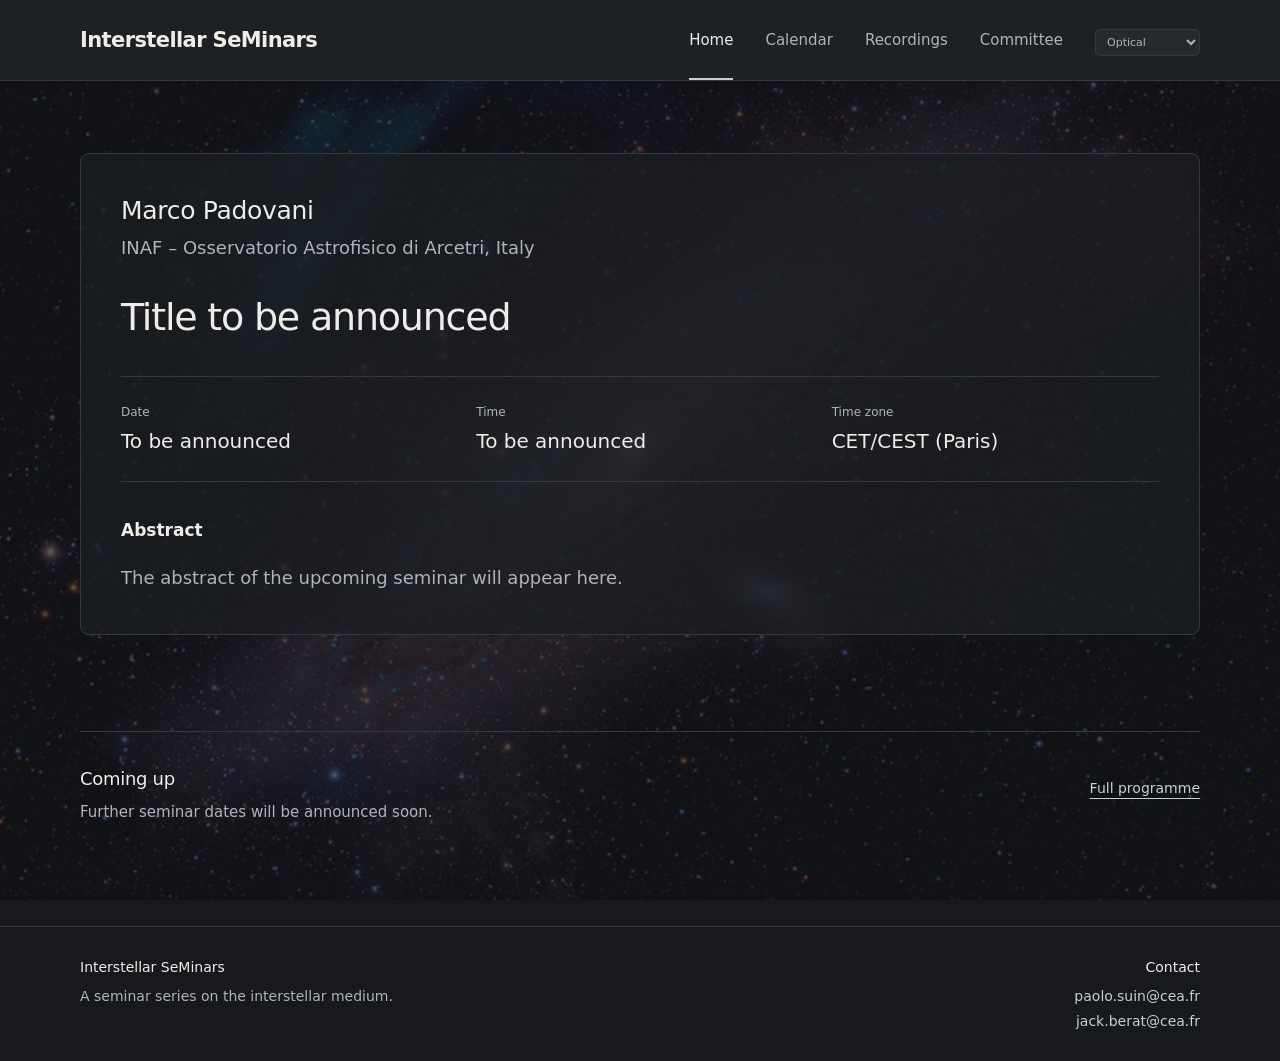
<file: index.html>
<!doctype html>
<html lang="en">

<head>
  <meta charset="utf-8">
  <meta name="viewport" content="width=device-width, initial-scale=1">

  <meta
    name="description"
    content="Interstellar SeMinars: upcoming seminars, calendar, recordings and scientific organising committee."
  >

  <title>Interstellar SeMinars</title>

  <!-- Stylesheet -->
  <link rel="stylesheet" href="css/style.css">

  <!-- Main JavaScript module -->
  <script type="module" src="js/main.js"></script>
</head>

<body>

  <!-- Accessibility -->
  <a class="skip" href="#main-content">
    Skip to content
  </a>

  <!-- ==========================================
       Header and navigation
       ========================================== -->

  <header>
    <div class="header-inner">

      <a class="brand" href="#home">
        Interstellar SeMinars
      </a>

      <nav aria-label="Main navigation">
        <a href="#home" aria-current="page">Home</a>
        <a href="#calendar">Calendar</a>
        <a href="#past-talks">Recordings</a>
        <a href="#soc">Committee</a>
      </nav>

      <!-- Multiwavelength Andromeda selector -->
      <div class="wavelength-selector">

        <select
          id="wavelength-select"
          aria-label="Andromeda background wavelength"
        >
          <option value="optical">Optical</option>
          <option value="infrared">Infrared</option>
          <option value="uv">UV</option>
          <option value="radio">Radio</option>
          <option value="xray">X-ray</option>
          <option value="composite">Composite</option>
        </select>

      </div>

    </div>
  </header>

  <!-- ==========================================
       Multiwavelength Andromeda background
       ========================================== -->

  <div class="galaxy-background" aria-hidden="true">
    <div class="galaxy-layer galaxy-layer-a"></div>
    <div class="galaxy-layer galaxy-layer-b"></div>
  </div>

  <!-- ==========================================
       Main content
       ========================================== -->

  <main
    class="container"
    id="main-content"
    tabindex="-1"
  >

    <!-- ========================================
         HOME — Featured upcoming seminar
         ======================================== -->

    <section
      class="view"
      id="home"
      aria-labelledby="home-title"
    >

      <article
        class="talk"
        id="featured-talk"
        aria-labelledby="home-title"
      >

        <!-- Speaker and affiliation -->
        <div class="featured-presenter">

          <h2 id="featured-speaker">
            Speaker to be announced
          </h2>

          <p id="featured-affiliation">
            Affiliation to be announced
          </p>

        </div>

        <!-- Seminar title -->
        <h1 id="home-title" tabindex="-1">
          Title to be announced
        </h1>

        <!-- Date, time and time zone -->
        <dl class="details">

          <div>
            <dt>Date</dt>
            <dd id="featured-date">
              To be announced
            </dd>
          </div>

          <div>
            <dt>Time</dt>
            <dd id="featured-time">
              To be announced
            </dd>
          </div>

          <div>
            <dt>Time zone</dt>
            <dd id="featured-timezone">
              CET/CEST (Paris)
            </dd>
          </div>

        </dl>

        <!-- Abstract -->
        <div class="abstract">

          <h3>Abstract</h3>

          <p id="featured-abstract">
            The abstract of the upcoming seminar will appear here.
          </p>

        </div>

        <!-- Meeting and other links -->
        <div
          class="seminar-actions"
          id="featured-actions"
        ></div>

      </article>

      <!-- Additional upcoming seminars -->
      <div class="following">

        <div>
          <h2>Coming up</h2>

          <p id="following-text">
            Further seminar dates will be announced soon.
          </p>
        </div>

        <a class="text-link" href="#calendar">
          Full programme
        </a>

      </div>

    </section>

    <!-- ========================================
         CALENDAR — Upcoming seminar directory
         ======================================== -->

    <section
      class="view"
      id="calendar"
      aria-labelledby="calendar-title"
      hidden
    >

      <h1 id="calendar-title" tabindex="-1">
        Calendar
      </h1>

      <p class="lead">
        Upcoming seminars, listed in programme order.
      </p>

      <!-- Populated by js/seminars.js -->
      <div id="calendar-content">

        <div class="empty">
          <strong>
            Seminar dates to be announced
          </strong>

          <p>
            The programme will be listed as talks are confirmed.
          </p>
        </div>

      </div>

    </section>

    <!-- ========================================
         RECORDINGS — Timeline archive
         ======================================== -->

    <section
      class="view"
      id="past-talks"
      aria-labelledby="past-title"
      hidden
    >

      <h1 id="past-title" tabindex="-1">
        Recordings
      </h1>

      <p class="lead">
        Recordings of previous Interstellar SeMinars talks.
      </p>

      <!--
        Populated automatically by js/seminars.js.

        Only past seminars with a valid recording_url
        are displayed.

        Entries are grouped by year and ordered
        from newest to oldest.
      -->
      <div id="past-content"></div>

      <!-- Recording access information -->
      <div class="restricted">

        <p>
          Recordings are available to registered participants.
          Please sign in with your authorised account
          to watch them.
        </p>

      </div>

    </section>

    <!-- ========================================
         SCIENTIFIC ORGANISING COMMITTEE
         ======================================== -->

    <section
      class="view"
      id="soc"
      aria-labelledby="soc-title"
      hidden
    >

      <h1 id="soc-title" tabindex="-1">
        Scientific Organising Committee
      </h1>

      <p class="lead">
        The team behind Interstellar SeMinars.
      </p>

      <!-- Populated by js/committee.js -->
      <div
        class="committee-grid"
        id="committee-grid"
      ></div>

    </section>

    <!-- JavaScript fallback -->
    <noscript>
      <p>
        Please enable JavaScript to view seminar information
        and navigate this website.
      </p>
    </noscript>

  </main>

  <!-- ==========================================
       Footer
       ========================================== -->

  <footer>

    <div class="footer-inner">

      <div>

        <p class="footer-brand">
          Interstellar SeMinars
        </p>

        <p
          class="footer-caption"
          id="site-description"
        >
          A seminar series on the interstellar medium.
        </p>

      </div>

      <div class="contact">

        <strong>Contact</strong>

        <!--
          Populated from data/site.json.
          Both email addresses become clickable.
        -->
        <p id="site-contact">
          Contact email to be added
        </p>

      </div>

    </div>

  </footer>

</body>
</html>
</file>
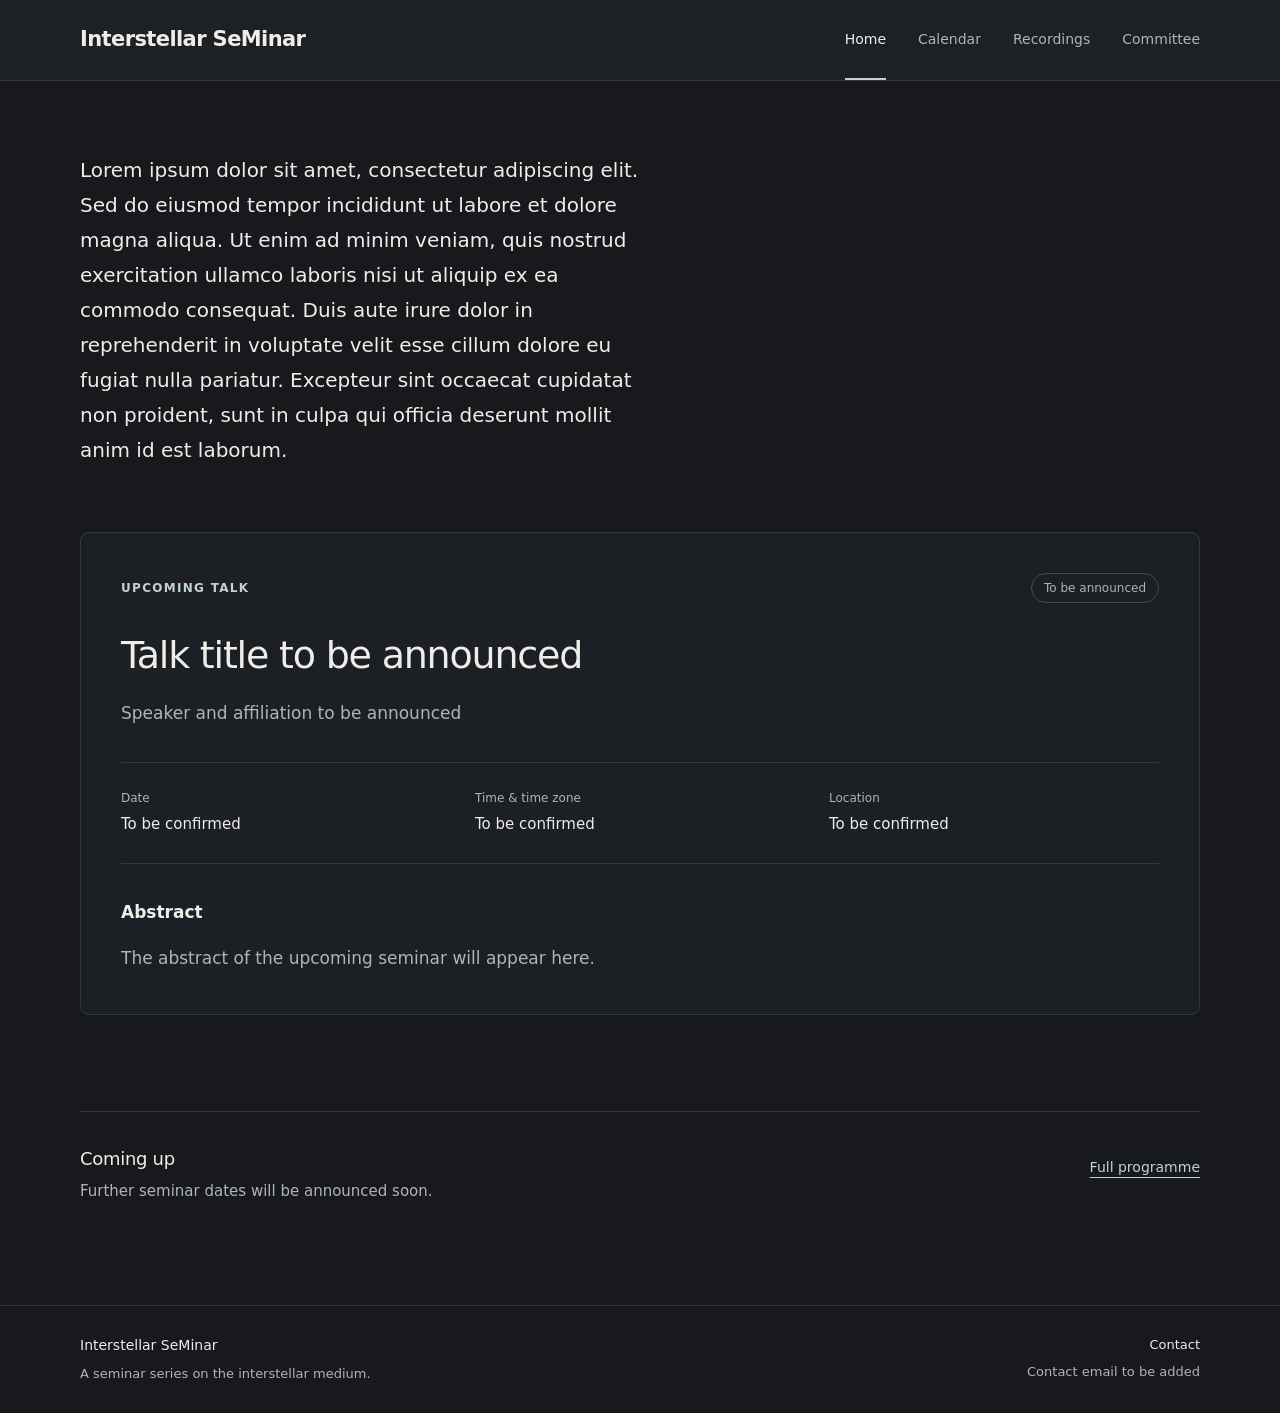
<file: interstellar-seminar.html>
<!doctype html>
<html lang="en">
<head>
<meta charset="utf-8"><meta name="viewport" content="width=device-width,initial-scale=1">
<meta name="description" content="Interstellar SeMinar: upcoming seminars, calendar, past talks and scientific organising committee.">
<title>Interstellar SeMinar</title>
<style>
:root{color-scheme:dark;--bg:#17191c;--text:#eeeDE8;--muted:#b0b4ba;--line:#35393e;--accent:#c1d4cb}*{box-sizing:border-box}body{margin:0;background:var(--bg);color:var(--text);font-family:system-ui,-apple-system,BlinkMacSystemFont,"Segoe UI",sans-serif;font-size:17px;line-height:1.7}a{color:inherit;text-decoration:none}a:focus-visible,button:focus-visible{outline:2px solid var(--accent);outline-offset:5px}.skip{position:fixed;top:-100px;left:20px;padding:10px 20px;background:var(--text);color:var(--bg);z-index:10}.skip:focus{top:10px}header{background:#1d2024;border-bottom:1px solid var(--line)}.header-inner,.container,.footer-inner{width:min(1120px,calc(100% - 80px));margin:auto}.header-inner{min-height:80px;display:flex;align-items:center;justify-content:space-between;gap:36px}.brand{font-size:21px;letter-spacing:-.6px;font-weight:550;white-space:nowrap}nav{display:flex;gap:32px;align-self:stretch}nav a{display:flex;align-items:center;position:relative;color:var(--muted);font-size:14px;min-height:48px;transition:color .15s}nav a:hover,nav a[aria-current]{color:var(--text)}nav a[aria-current]:after{content:"";position:absolute;height:2px;bottom:0;left:0;right:0;background:var(--accent)}main{min-height:calc(100svh - 215px)}.view{padding:58px 0 80px}.view[hidden]{display:none}p{margin:0 0 20px}.series-intro{color:var(--muted);font-size:15px;padding-bottom:30px;margin-bottom:40px;border-bottom:1px solid var(--line)}.kicker{color:var(--accent);font-size:12px;font-weight:600;letter-spacing:1.3px;text-transform:uppercase;margin:0 0 20px}h1{font-size:clamp(32px,4vw,46px);font-weight:450;line-height:1.2;letter-spacing:-1.2px;margin:0 0 22px;max-width:750px}h2{font-size:20px;line-height:1.4;font-weight:500;letter-spacing:-.3px;margin:0 0 16px}h3{font-size:16px;margin:0 0 12px;font-weight:550}.lead,.speaker{color:var(--muted);max-width:680px}.speaker{font-size:17px;margin:0}.talk{display:grid;grid-template-columns:minmax(0,1fr) 270px;column-gap:70px;row-gap:34px}.talk-heading{grid-column:1;grid-row:1}.abstract{grid-column:1;grid-row:2;max-width:65ch}.abstract p{color:var(--muted);margin:0}.practical{grid-column:2;grid-row:1 / span 2;border-left:1px solid var(--line);padding-left:30px;align-self:start}.practical h2{font-size:16px;margin:0 0 23px}.details{margin:0;display:grid;gap:20px}.details dt{font-size:12px;color:var(--muted);margin-bottom:4px}.details dd{margin:0;font-size:15px}.text-link{color:var(--accent);display:inline-block;font-size:14px;text-decoration:underline;text-underline-offset:5px;padding:10px 0;margin-top:20px}.following{border-top:1px solid var(--line);margin-top:60px;padding-top:28px;display:flex;justify-content:space-between;gap:30px}.following h2{font-size:18px;margin-bottom:8px}.following p{font-size:15px;color:var(--muted);margin:0}.following .text-link{margin:0;align-self:start;white-space:nowrap}.empty,.committee,.restricted{border-top:1px solid var(--line);margin-top:35px;padding:30px 0;color:var(--muted)}.empty strong{display:block;color:var(--text);font-size:18px;font-weight:500;margin-bottom:8px}.empty p,.committee p{margin:0}.restricted{max-width:680px}.restricted h2,.committee h2{color:var(--text)}.restricted small{display:block;font-size:14px}.restricted p{max-width:60ch}footer{border-top:1px solid var(--line)}.footer-inner{display:flex;justify-content:space-between;gap:30px;padding:28px 0}.footer-brand{font-size:14px;margin:0 0 5px}.footer-caption,.contact{font-size:13px;color:var(--muted);margin:0}.contact strong{color:var(--text);display:block;font-weight:500;margin-bottom:5px}.contact p{margin:0}.contact{text-align:right}h1:focus{outline:none}@media(max-width:760px){.header-inner,.container,.footer-inner{width:calc(100% - 40px)}.header-inner{flex-wrap:wrap;gap:0;padding-top:20px}.brand{font-size:20px}nav{width:100%;gap:0;justify-content:space-between;margin-top:10px}nav a{font-size:13px;padding:13px 0}.view{padding:32px 0 48px}.series-intro{padding-bottom:24px;margin-bottom:28px}.talk{grid-template-columns:1fr;gap:28px}.talk-heading{grid-row:1}.practical{grid-column:1;grid-row:2;border-left:0;border-top:1px solid var(--line);padding:22px 0 0}.practical h2{margin-bottom:18px}.details{grid-template-columns:1fr 1fr;gap:18px}.abstract{grid-row:3}.practical .text-link{margin-top:10px}.following{margin-top:40px;flex-direction:column;gap:10px}.footer-inner{flex-direction:column;gap:20px}.contact{text-align:left}}@media(prefers-reduced-motion:reduce){*{transition:none!important}}

/* More breathing room around the featured seminar. */
.view{padding-top:72px;padding-bottom:100px}
.series-intro{padding-bottom:32px;margin-bottom:62px}
.talk{grid-template-columns:minmax(0,1fr) 230px;column-gap:110px;row-gap:58px}
.talk-heading h1{margin-bottom:30px;font-size:clamp(32px,3.5vw,42px);line-height:1.3}
.kicker{margin-bottom:25px}
.abstract{max-width:58ch}
.abstract h2{margin-bottom:22px}
.abstract p{line-height:1.85}
.practical{padding-left:32px}
.practical h2{margin-bottom:30px}
.details{gap:28px}
.following{margin-top:96px;padding-top:34px}
@media(max-width:900px) and (min-width:761px){.talk{column-gap:55px;grid-template-columns:minmax(0,1fr) 220px}}
@media(max-width:760px){.view{padding-top:38px;padding-bottom:64px}.series-intro{margin-bottom:40px;padding-bottom:28px}.talk{grid-template-columns:1fr;row-gap:40px}.talk-heading h1{margin-bottom:24px}.practical{padding:28px 0 0}.practical h2{margin-bottom:24px}.details{gap:22px}.following{margin-top:60px;padding-top:28px}}

/* Framed seminar layout, with generous internal spacing. */
.talk{display:block;padding:40px;background:#1c1f23;border:1px solid var(--line);border-radius:9px}
.talk-top{display:flex;justify-content:space-between;align-items:center;gap:20px;margin-bottom:30px}
.talk-top .kicker{margin:0}
.status{font-size:12px;color:var(--muted);border:1px solid #454b51;border-radius:20px;padding:4px 12px;white-space:nowrap}
.talk h1{font-size:clamp(28px,3.3vw,38px);margin-bottom:20px}
.talk .speaker{margin-bottom:34px}
.talk .details{grid-template-columns:repeat(3,minmax(0,1fr));gap:24px;padding:25px 0;border-top:1px solid var(--line);border-bottom:1px solid var(--line);margin-bottom:34px}
.talk .abstract{max-width:65ch}
.talk .abstract h3{font-size:17px;margin-bottom:16px}
@media(max-width:760px){.talk{padding:24px}.talk-top{gap:12px;flex-wrap:wrap;margin-bottom:26px}.talk .details{grid-template-columns:1fr;gap:20px}.talk .speaker{margin-bottom:28px}}

/* Compact, readable introduction to the seminar series. */
.series-intro{max-width:560px;font-size:20px;line-height:1.75;color:var(--text);padding-bottom:0;border-bottom:0;margin:0 0 64px;text-wrap:pretty}
@media(max-width:760px){.series-intro{max-width:100%;font-size:18px;line-height:1.75;margin-bottom:44px}}
</style>
</head>
<body>
<a class="skip" href="#main-content">Skip to content</a>
<header><div class="header-inner"><a class="brand" href="#home">Interstellar SeMinar</a><nav aria-label="Main navigation"><a href="#home" aria-current="page">Home</a><a href="#calendar">Calendar</a><a href="#past-talks">Recordings</a><a href="#soc">Committee</a></nav></div></header>
<main class="container" id="main-content" tabindex="-1">
<section class="view" id="home" aria-labelledby="home-title">
<p class="series-intro">Lorem ipsum dolor sit amet, consectetur adipiscing elit. Sed do eiusmod tempor incididunt ut labore et dolore magna aliqua. Ut enim ad minim veniam, quis nostrud exercitation ullamco laboris nisi ut aliquip ex ea commodo consequat. Duis aute irure dolor in reprehenderit in voluptate velit esse cillum dolore eu fugiat nulla pariatur. Excepteur sint occaecat cupidatat non proident, sunt in culpa qui officia deserunt mollit anim id est laborum.</p>
<article class="talk" aria-labelledby="home-title"><div class="talk-top"><p class="kicker">Upcoming talk</p><span class="status">To be announced</span></div><h1 id="home-title" tabindex="-1">Talk title to be announced</h1><p class="speaker">Speaker and affiliation to be announced</p><dl class="details"><div><dt>Date</dt><dd>To be confirmed</dd></div><div><dt>Time &amp; time zone</dt><dd>To be confirmed</dd></div><div><dt>Location</dt><dd>To be confirmed</dd></div></dl><div class="abstract"><h3>Abstract</h3><p>The abstract of the upcoming seminar will appear here.</p></div></article>
<div class="following"><div><h2>Coming up</h2><p>Further seminar dates will be announced soon.</p></div><a class="text-link" href="#calendar">Full programme</a></div>
</section>
<section class="view" id="calendar" aria-labelledby="calendar-title" hidden><p class="kicker">Schedule</p><h1 id="calendar-title" tabindex="-1">Calendar</h1><p class="lead">Upcoming seminars, listed in date order.</p><div class="empty"><strong>Seminar dates to be announced</strong><p>The programme will be listed by month as talks are confirmed.</p></div></section>
<section class="view" id="past-talks" aria-labelledby="past-title" hidden><p class="kicker">Video repository</p><h1 id="past-title" tabindex="-1">Recordings</h1><p class="lead">Recordings of previous Interstellar SeMinar talks.</p><div class="restricted"><h2>Member access</h2><p>The video repository will be available to authorised participants.</p><small>Member sign-in will be available when the first recordings are published.</small></div></section>
<section class="view" id="soc" aria-labelledby="soc-title" hidden><p class="kicker">SOC</p><h1 id="soc-title" tabindex="-1">Scientific Organising Committee</h1><p class="lead">The team behind Interstellar SeMinar.</p><div class="committee"><h2>Committee members</h2><p>Names and affiliations to be announced.</p></div></section>
<noscript><p>Please enable JavaScript to navigate between the pages in this preview.</p></noscript>
</main>
<footer><div class="footer-inner"><div><p class="footer-brand">Interstellar SeMinar</p><p class="footer-caption">A seminar series on the interstellar medium.</p></div><div class="contact"><strong>Contact</strong><p>Contact email to be added</p></div></div></footer>
<script>
// Local preview navigation. Protected recordings must be served by an authenticated
// hosting service; do not embed private video URLs or credentials in this file.
(()=>{const pages=[...document.querySelectorAll('.view')];const links=[...document.querySelectorAll('nav a')];function render(focus=false){const requested=location.hash.slice(1)||'home';const id=pages.some(p=>p.id===requested)?requested:'home';for(const page of pages)page.hidden=page.id!==id;for(const link of links){if(link.hash==='#'+id)link.setAttribute('aria-current','page');else link.removeAttribute('aria-current')}document.title=(id==='home'?'':({calendar:'Calendar','past-talks':'Recordings',soc:'Committee'}[id]+' | '))+'Interstellar SeMinar';if(focus){document.querySelector('#'+id+' h1').focus({preventScroll:true});window.scrollTo(0,0)}}window.addEventListener('hashchange',()=>{if(location.hash!=='#main-content')render(true)});render()})();
</script>
</body></html>
</file>
<file: css/style.css>
/* Interstellar SeMinar — consolidated stylesheet */
:root {
  color-scheme: dark;
  --bg: #17191c;
  --text: #eeede8;
  --muted: #b0b4ba;
  --line: #35393e;
  --accent: #c1d4cb;
  --panel: #1c1f23;
}
* { box-sizing: border-box; }
body { margin: 0; background: var(--bg); color: var(--text); font: 18px/1.75 system-ui, -apple-system, BlinkMacSystemFont, "Segoe UI", sans-serif; }
a { color: inherit; text-decoration: none; }
a:focus-visible, button:focus-visible, select:focus-visible { outline: 2px solid var(--accent); outline-offset: 4px; }
p { margin: 0 0 20px; }
h1 { font-size: clamp(32px, 4vw, 46px); font-weight: 450; line-height: 1.2; letter-spacing: -1.2px; margin: 0 0 22px; max-width: 750px; }
h1:focus { outline: none; }
h2 { font-size: 20px; line-height: 1.4; font-weight: 500; letter-spacing: -.3px; margin: 0 0 16px; }
h3 { font-size: 16px; font-weight: 550; margin: 0 0 12px; }
.skip { position: fixed; top: -100px; left: 20px; padding: 10px 20px; background: var(--text); color: var(--bg); z-index: 20; }
.skip:focus { top: 10px; }
.header-inner, .container, .footer-inner { width: min(1120px, calc(100% - 80px)); margin: auto; }
header, main, footer { position: relative; z-index: 1; }
header { background: #1d2024; border-bottom: 1px solid var(--line); }
.header-inner { min-height: 80px; display: flex; align-items: center; justify-content: space-between; gap: 24px; }
.brand { font-size: 21px; letter-spacing: -.6px; font-weight: 550; white-space: nowrap; }
nav { display: flex; gap: 32px; align-self: stretch; margin-left: auto; }
nav a { display: flex; align-items: center; position: relative; color: var(--muted); font-size: 15px; min-height: 48px; transition: color .15s; }
nav a:hover, nav a[aria-current] { color: var(--text); }
nav a[aria-current]:after { content: ""; position: absolute; height: 2px; bottom: 0; left: 0; right: 0; background: var(--accent); }
.wavelength-selector { margin-left: 8px; flex-shrink: 0; }
#wavelength-select { width: 105px; padding: 5px 7px; background: #252a2e; color: var(--muted); border: 1px solid var(--line); border-radius: 5px; font: inherit; font-size: 11px; cursor: pointer; }
#wavelength-select:hover { color: var(--text); border-color: var(--accent); }
main { min-height: calc(100svh - 215px); }
.view { padding: 72px 0 100px; }
.view[hidden] { display: none; }
.kicker { color: var(--accent); font-size: 12px; font-weight: 600; letter-spacing: 1.3px; text-transform: uppercase; margin: 0 0 25px; }
.lead, .speaker { color: var(--muted); max-width: 680px; }
.speaker { font-size: 17px; margin: 0; }
.series-intro { max-width: 560px; font-size: 20px; line-height: 1.75; color: var(--text); margin: 0 0 64px; text-wrap: pretty; }
.text-link { color: var(--accent); display: inline-block; font-size: 14px; text-decoration: underline; text-underline-offset: 5px; padding: 10px 0; margin-top: 20px; }
.empty, .restricted { border-top: 1px solid var(--line); margin-top: 35px; padding: 30px 0; color: var(--muted); }
.empty strong { display: block; color: var(--text); font-size: 18px; font-weight: 500; margin-bottom: 8px; }
.empty p { margin: 0; }
.restricted { max-width: 680px; }
.restricted p { max-width: 60ch; }
.restricted h2 { color: var(--text); }
.restricted small { display: block; font-size: 14px; }
/* Featured seminar */
.talk { display: block; padding: 40px; background: rgba(28, 31, 35, .77); border: 1px solid var(--line); border-radius: 9px; }
.talk-top { display: flex; justify-content: space-between; align-items: center; gap: 20px; margin-bottom: 30px; }
.talk-top .kicker { margin: 0; }
.status { font-size: 12px; color: var(--muted); border: 1px solid #454b51; border-radius: 20px; padding: 4px 12px; white-space: nowrap; }
.featured-presenter { margin-bottom: 32px; }
.featured-presenter h2 { font-size: 25px; font-weight: 500; line-height: 1.35; color: var(--text); margin: 0 0 6px; }
.featured-presenter p { font-size: 18px; color: var(--muted); line-height: 1.5; margin: 0; }
.talk #home-title { font-size: clamp(28px, 3.3vw, 38px); font-weight: 450; line-height: 1.3; margin: 0 0 34px; }
.talk .details { display: grid; grid-template-columns: repeat(3, minmax(0, 1fr)); gap: 28px; margin: 0 0 34px; padding: 25px 0; border-top: 1px solid var(--line); border-bottom: 1px solid var(--line); }
.details dt { font-size: 12px; color: var(--muted); margin-bottom: 4px; }
.talk .details dd { margin: 0; font-size: 20px; font-weight: 500; line-height: 1.45; overflow-wrap: anywhere; }
.talk .abstract { max-width: 65ch; }
.talk .abstract h3 { font-size: 17px; margin-bottom: 16px; }
.talk .abstract p { color: var(--muted); font-size: 18px; line-height: 1.8; white-space: pre-line; margin: 0; }
.seminar-actions { display: flex; gap: 18px; flex-wrap: wrap; }
.following { border-top: 1px solid var(--line); margin-top: 96px; padding-top: 34px; display: flex; justify-content: space-between; gap: 30px; }
.following h2 { font-size: 18px; margin-bottom: 8px; }
.following p { font-size: 15px; color: var(--muted); margin: 0; }
.following .text-link { margin: 0; align-self: start; white-space: nowrap; }
/* Calendar: existing card renderer remains supported */
.seminar-list { display: grid; gap: 20px; margin-top: 36px; }
.seminar-card { background: transparent; border: 0; border-bottom: 1px solid var(--line); border-radius: 0; padding: 20px 0 32px; }
.seminar-card:last-child { border-bottom: 0; }
.seminar-card h2 { font-size: 21px; margin: 0 0 12px; }
.seminar-card .speaker { font-size: 17px; margin: 0 0 16px; }
.seminar-card .seminar-meta { font-size: 15px; color: var(--accent); margin-bottom: 12px; }
.seminar-card .abstract-text { font-size: 17px; color: var(--muted); white-space: pre-line; }
.seminar-card .text-link { margin: 0 18px 0 0; }
.error-message { color: var(--muted); border-top: 1px solid var(--line); margin-top: 20px; padding-top: 20px; }
/* Committee */
.committee-grid { display: grid; grid-template-columns: repeat(2, minmax(0, 1fr)); gap: 24px; margin-top: 38px; }
.member-card { display: flex; flex-direction: column; align-items: flex-start; min-width: 0; padding: 32px; background: var(--panel); border: 1px solid var(--line); border-radius: 9px; }
.member-top { display: flex; align-items: center; gap: 22px; margin-bottom: 24px; width: 100%; }
.member-portrait { position: relative; display: grid; place-items: center; flex: 0 0 104px; width: 104px; height: 104px; border: 2px solid #53635d; border-radius: 50%; overflow: hidden; background: #29332f; }
.member-portrait img { position: absolute; inset: 0; display: block; width: 100%; height: 100%; object-fit: cover; object-position: center; transform: none; border-radius: 50%; }
.member-portrait.juan img { object-position: 57% 35%; transform: none; }
.member-initials { position: relative; color: var(--accent); font-size: 30px; letter-spacing: 1px; }
.member-card h2 { font-size: 24px; line-height: 1.25; margin: 0 0 8px; color: var(--text); }
.member-affiliation { font-size: 16px; line-height: 1.5; color: var(--accent); margin: 0; }
.member-role { font-size: 17px; line-height: 1.5; color: var(--muted); margin: 0 0 16px; }
.member-research { font-size: 17px; line-height: 1.7; color: var(--muted); margin: 0 0 24px; }
.member-links { display: flex; gap: 20px; flex-wrap: wrap; margin-top: auto; padding-top: 18px; border-top: 1px solid var(--line); width: 100%; }
.member-links a { color: var(--accent); font-size: 15px; text-decoration: underline; text-underline-offset: 4px; }
/* Andromeda layers; image selection handled by background.js */
.galaxy-background { position: fixed; inset: 0; z-index: 0; overflow: hidden; pointer-events: none; opacity: .25; }
.galaxy-layer { position: absolute; inset: 0; background-position: center; background-size: cover; background-repeat: no-repeat; opacity: 0; transition: opacity .8s ease-in-out; }
.galaxy-layer-a { background-image: url("../image/m31/m31_optical.jpg"); opacity: 1; z-index: 1; }
.galaxy-layer-b { opacity: 0; z-index: 2; }
/* Recordings timeline */
.recording-year { margin-top: 50px; }
.recording-year-title { font-size: 30px; font-weight: 500; margin-bottom: 30px; color: var(--text); }
.recording-timeline { display: flex; flex-direction: column; }
.recording-entry { display: grid; grid-template-columns: 105px minmax(0, 1fr); gap: 34px; padding-bottom: 42px; }
.recording-date { border-right: 3px solid #53635d; padding-right: 24px; display: flex; flex-direction: column; align-items: flex-end; justify-content: flex-start; min-height: 120px; }
.recording-day { font-size: 46px; font-weight: 450; line-height: 1.1; letter-spacing: -1.5px; color: var(--text); }
.recording-month { font-size: 15px; font-weight: 500; color: var(--accent); letter-spacing: 1px; margin-top: 8px; }
.recording-content { min-width: 0; padding-top: 3px; }
.recording-speaker { font-size: 24px; font-weight: 500; line-height: 1.3; margin: 0 0 6px; }
.recording-title { font-size: 19px; line-height: 1.4; margin: 0 0 8px; }
.recording-title-link { color: var(--text); text-decoration: underline; text-decoration-color: var(--accent); text-underline-offset: 5px; transition: color .15s ease; }
.recording-title-link:hover { color: var(--accent); }
.recording-links-row { display: flex; justify-content: space-between; align-items: baseline; flex-wrap: wrap; column-gap: 32px; row-gap: 6px; }
.recording-watch-link, .recording-publication-link { color: var(--accent); font-size: 15px; text-decoration: underline; text-underline-offset: 4px; }
.recording-related { margin: 0 0 0 auto; font-size: 15px; color: var(--muted); }
/* Footer */
footer { border-top: 1px solid var(--line); }
.footer-inner { display: flex; justify-content: space-between; gap: 30px; padding: 28px 0; }
.footer-brand { font-size: 14px; margin: 0 0 5px; }
.footer-caption, .contact { font-size: 14px; color: var(--muted); margin: 0; }
.contact { text-align: right; }
.contact strong { color: var(--text); display: block; font-weight: 500; margin-bottom: 5px; }
.contact p { margin: 0; }
.contact-link { display: block; color: var(--accent); text-decoration: none; font-size: 14px; }
.contact-link:hover { text-decoration: underline; text-underline-offset: 4px; }
@media (max-width: 900px) { .member-top { flex-direction: column; align-items: flex-start; } }
@media (max-width: 760px) {
  .header-inner, .container, .footer-inner { width: calc(100% - 40px); }
  .header-inner { flex-wrap: wrap; gap: 0; padding-top: 20px; }
  .brand { font-size: 20px; }
  nav { width: 100%; gap: 0; justify-content: space-between; margin: 10px 0 0; }
  nav a { font-size: 14px; padding: 13px 0; }
  .wavelength-selector { margin-left: auto; margin-bottom: 8px; }
  #wavelength-select { width: 100px; font-size: 11px; }
  body { font-size: 17px; }
  .view { padding: 38px 0 64px; }
  .series-intro { font-size: 18px; margin-bottom: 44px; }
  .talk { padding: 24px; }
  .featured-presenter { margin-bottom: 26px; }
  .featured-presenter h2 { font-size: 22px; }
  .talk .details { grid-template-columns: 1fr; gap: 20px; }
  .talk .details dd { font-size: 18px; }
  .talk .abstract p { font-size: 17px; }
  .following { margin-top: 60px; padding-top: 28px; flex-direction: column; gap: 10px; }
  .footer-inner { flex-direction: column; gap: 20px; }
  .contact { text-align: left; }
  .recording-year-title { font-size: 26px; }
  .recording-entry { grid-template-columns: 70px minmax(0, 1fr); gap: 18px; }
  .recording-date { padding-right: 14px; }
  .recording-day { font-size: 36px; }
  .recording-month { font-size: 12px; }
  .recording-speaker { font-size: 21px; }
  .recording-title { font-size: 17px; }
  .recording-links-row { column-gap: 16px; }
  .recording-related { margin-left: 0; }
}
@media (max-width: 620px) {
  .committee-grid { grid-template-columns: 1fr; gap: 20px; }
  .member-card { padding: 26px; }
  .member-top { flex-direction: row; gap: 18px; }
  .member-portrait { flex-basis: 84px; width: 84px; height: 84px; }
  .member-card h2 { font-size: 22px; }
}
@media (max-width: 360px) { .member-top { flex-direction: column; } }
@media (prefers-reduced-motion: reduce) { *, .galaxy-layer { transition: none !important; } }
</file>
